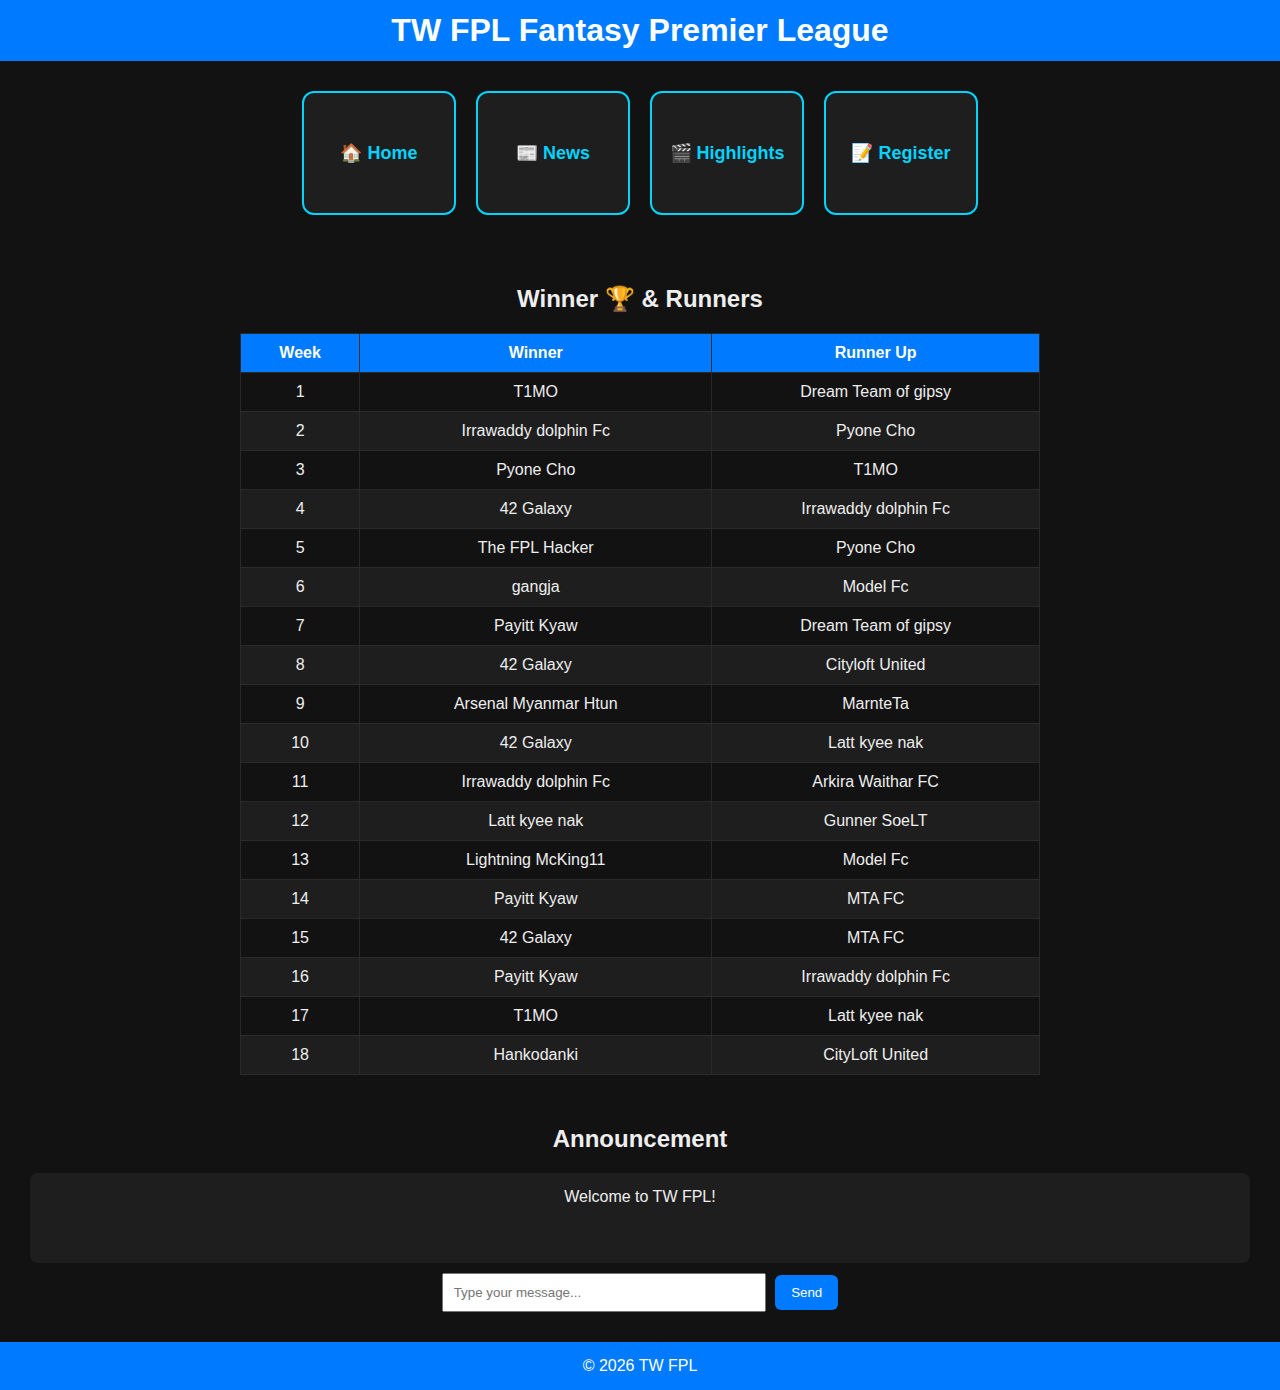
<file: index.html>
<!DOCTYPE html>
<html lang="en">
<head>
<meta charset="UTF-8">
<title>TW FPL Myanmar</title>
<meta name="viewport" content="width=device-width, initial-scale=1.0">

<!-- PWA -->
<link rel="manifest" href="/manifest.json">
<meta name="theme-color" content="#007bff">

<style>
body {
  margin: 0;
  font-family: Arial, sans-serif;
  background-color: #121212;
  color: #eee;
  text-align: center;
}

header {
  background-color: #007bff;
  padding: 12px 0;
}
header h1 {
  margin: 0;
  color: #fff;
}

/* NAV CARDS */
.card-container {
  display: flex;
  flex-wrap: wrap;
  justify-content: center;
  margin: 30px 0;
  gap: 20px;
}
.card {
  background-color: #1e1e1e;
  border: 2px solid #00d4ff;
  border-radius: 12px;
  width: 150px;
  height: 120px;
  display: flex;
  justify-content: center;
  align-items: center;
  text-decoration: none;
  color: #00d4ff;
  font-weight: bold;
  font-size: 18px;
  transition: 0.3s;
}
.card:hover {
  background-color: #00d4ff;
  color: #121212;
}

/* DASHBOARD */
.section-dashboard {
  padding: 20px 15px;
}
.dashboard-table {
  width: 90%;
  max-width: 800px;
  margin: auto;
  border-collapse: collapse;
}
.dashboard-table th,
.dashboard-table td {
  border: 1px solid #2a2a2a;
  padding: 10px;
}
.dashboard-table th {
  background-color: #007bff;
  color: #fff;
}
.dashboard-table tr:nth-child(even) {
  background-color: #1e1e1e;
}

/* ANNOUNCEMENT */
.announcement {
  margin: 30px;
}
#messageBox {
  background: #1e1e1e;
  padding: 15px;
  margin-bottom: 10px;
  border-radius: 8px;
  min-height: 60px;
}
input {
  padding: 10px;
  width: 70%;
  max-width: 300px;
}
button {
  padding: 10px 16px;
  background: #007bff;
  color: #fff;
  border: none;
  border-radius: 6px;
  cursor: pointer;
  margin-left: 5px;
}

footer {
  background: #007bff;
  padding: 15px;
  margin-top: 30px;
  color: #fff;
}
</style>
</head>

<body>

<header>
  <h1>TW FPL Fantasy Premier League</h1>
</header>

<div class="card-container">
  <a href="index.html" class="card">🏠 Home</a>
  <a href="news.html" class="card">📰 News</a>
  <a href="highlights.html" class="card">🎬 Highlights</a>
  <a href="register.html" class="card">📝 Register</a>
</div>

<section class="section-dashboard">
  <h2>Winner 🏆 & Runners</h2>

  <table class="dashboard-table">
    <thead>
      <tr>
        <th>Week</th>
        <th>Winner</th>
        <th>Runner Up</th>
      </tr>
    </thead>
    <tbody>
      <tr><td>1</td><td>T1MO</td><td>Dream Team of gipsy</td></tr>
      <tr><td>2</td><td>Irrawaddy dolphin Fc</td><td>Pyone Cho</td></tr>
      <tr><td>3</td><td>Pyone Cho</td><td>T1MO</td></tr>
      <tr><td>4</td><td>42 Galaxy</td><td>Irrawaddy dolphin Fc</td></tr>
      <tr><td>5</td><td>The FPL Hacker</td><td>Pyone Cho</td></tr>
      <tr><td>6</td><td>gangja</td><td>Model Fc</td></tr>
      <tr><td>7</td><td>Payitt Kyaw</td><td>Dream Team of gipsy</td></tr>
      <tr><td>8</td><td>42 Galaxy</td><td>Cityloft United</td></tr>
      <tr><td>9</td><td>Arsenal Myanmar Htun</td><td>MarnteTa</td></tr>
      <tr><td>10</td><td>42 Galaxy</td><td>Latt kyee nak</td></tr>
      <tr><td>11</td><td>Irrawaddy dolphin Fc</td><td>Arkira Waithar FC</td></tr>
      <tr><td>12</td><td>Latt kyee nak</td><td>Gunner SoeLT</td></tr>
      <tr><td>13</td><td>Lightning McKing11</td><td>Model Fc</td></tr>
      <tr><td>14</td><td>Payitt Kyaw</td><td>MTA FC</td></tr>
      <tr><td>15</td><td>42 Galaxy</td><td>MTA FC</td></tr>
      <tr><td>16</td><td>Payitt Kyaw</td><td>Irrawaddy dolphin Fc</td></tr>
      <tr><td>17</td><td>T1MO</td><td>Latt kyee nak</td></tr>
      <tr><td>18</td><td>Hankodanki</td><td>CityLoft United</td></tr>
    </tbody>
  </table>
</section>

<section class="announcement">
  <h2>Announcement</h2>
  <div id="messageBox">Welcome to TW FPL!</div>
  <input type="text" id="newMessage" placeholder="Type your message...">
  <button onclick="sendMessage()">Send</button>
</section>

<footer>
  © 2026 TW FPL
</footer>

<script>
function sendMessage() {
  const box = document.getElementById("messageBox");
  const input = document.getElementById("newMessage");

  if (input.value.trim() !== "") {
    box.innerHTML += "<br>• " + input.value;
    input.value = "";

    setTimeout(() => {
      box.innerHTML = "Welcome to TW FPL!";
    }, 2 * 60 * 60 * 1000);
  }
}
</script>

<script>
if ("serviceWorker" in navigator) {
  window.addEventListener("load", () => {
    navigator.serviceWorker.register("/sw.js");
  });
}
</script>

</body>
</html>
</file>
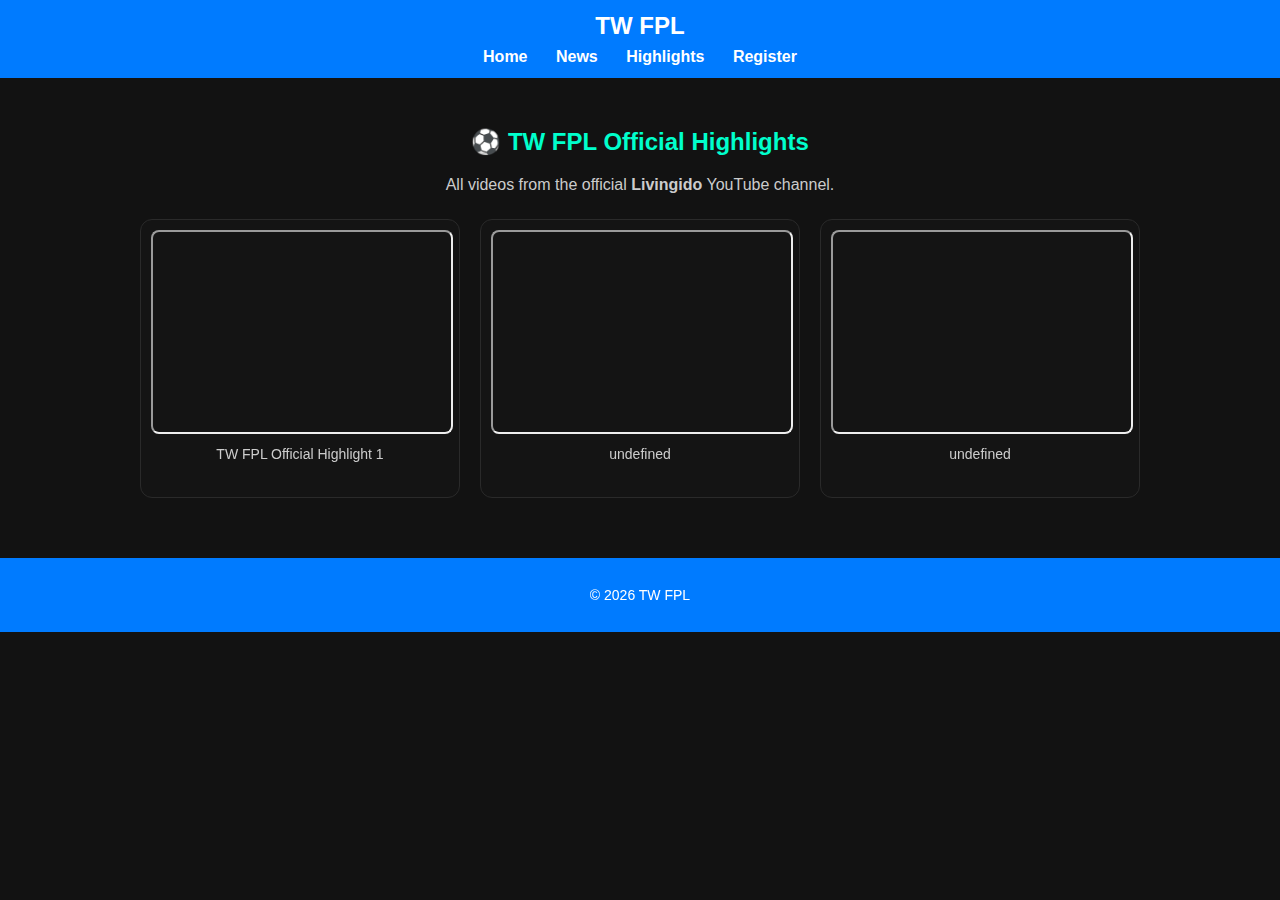
<file: highlights.html>
<!DOCTYPE html>
<html lang="en">
<head>
<meta charset="UTF-8">
<title>TW FPL Highlights</title>
<meta name="viewport" content="width=device-width, initial-scale=1.0">
<style>
/* Global Styles */
body {
  margin: 0;
  padding: 0;
  font-family: Arial, sans-serif;
  background-color: #121212;
  color: #eee;
}
a {
  text-decoration: none;
  color: #fff;
}

/* Header */
.main-header {
  background-color: #007bff;
  padding: 12px 0;
  text-align: center;
}
.main-header h1 {
  margin: 0;
  font-size: 24px;
  color: #fff;
}
.nav-bar {
  margin-top: 8px;
}
.nav-bar a {
  margin: 0 12px;
  font-weight: bold;
}
.nav-bar a:hover {
  text-decoration: underline;
}

/* Highlights Section */
.highlights-section {
  padding: 30px 15px;
  max-width: 1000px;
  margin: 0 auto;
}
.highlights-section h2 {
  text-align: center;
  color: #00ffcc;
  margin-bottom: 20px;
}
.highlights-section p {
  text-align: center;
  color: #ccc;
  margin-bottom: 25px;
}

/* Grid */
.highlights-grid {
  display: grid;
  grid-template-columns: repeat(auto-fit, minmax(260px, 1fr));
  gap: 20px;
}

/* Video Card */
.video-card {
  background-color: #141414;
  border: 1px solid #2a2a2a;
  border-radius: 12px;
  padding: 10px;
  transition: transform 0.2s, box-shadow 0.2s;
}
.video-card:hover {
  transform: translateY(-4px);
  box-shadow: 0 4px 12px rgba(0,0,0,0.5);
}
.video-card iframe {
  width: 100%;
  height: 200px;
  border-radius: 8px;
}
.video-card p {
  text-align: center;
  color: #ccc;
  margin-top: 8px;
  font-size: 14px;
}

/* Footer */
.main-footer {
  text-align: center;
  padding: 15px 0;
  background-color: #007bff;
  color: #fff;
  margin-top: 30px;
  font-size: 14px;
}

/* Responsive */
@media (max-width: 500px) {
  .video-card iframe {
    height: 180px;
  }
}
</style>
</head>
<body>

<header class="main-header">
  <h1>TW FPL</h1>
  <nav class="nav-bar">
    <a href="index.html">Home</a>
    <a href="news.html">News</a>
    <a href="highlights.html">Highlights</a>
    <a href="register.html">Register</a>
  </nav>
</header>

<section class="highlights-section">
  <h2>⚽ TW FPL Official Highlights</h2>
  <p>All videos from the official <strong>Livingido</strong> YouTube channel.</p>

  <div class="highlights-grid" id="videoGrid"></div>
</section>

<footer class="main-footer">
  <p>© 2026 TW FPL </p>
</footer>

<script>
// 🔹 Videos array: link + title
const videos = [
  { link: "https://www.youtube.com/watch?v=N-Gv79_HlnU", title: "TW FPL Official Highlight 1" },
  { link: "https://youtu.be/4nrvYdjogC4?si=iXHxUbHrtYGfezPl" },
  { link: "https://youtu.be/n5USb33h6_w?si=-xFDt6Atjs-dbTzV" }
];

// 🔹 Function to extract YouTube ID from any link
function getYouTubeID(url) {
  const regExp = /^.*(youtu\.be\/|v\/|u\/\w\/|embed\/|watch\?v=|\&v=)([^#\&\?]{11}).*/;
  const match = url.match(regExp);
  return match ? match[2] : null;
}

// 🔹 Populate highlights grid
const grid = document.getElementById("videoGrid");

videos.forEach(v => {
  const videoID = getYouTubeID(v.link);
  if (!videoID) return; // skip if invalid link

  const card = document.createElement("div");
  card.className = "video-card";
  card.innerHTML = `
    <iframe
      src="https://www.youtube-nocookie.com/embed/${videoID}?rel=0&modestbranding=1"
      loading="lazy"
      allow="accelerometer; autoplay; clipboard-write; encrypted-media; gyroscope; picture-in-picture"
      allowfullscreen>
    </iframe>
    <p>${v.title}</p>
  `;
  grid.appendChild(card);
});
</script>

</body>
</html>
</file>
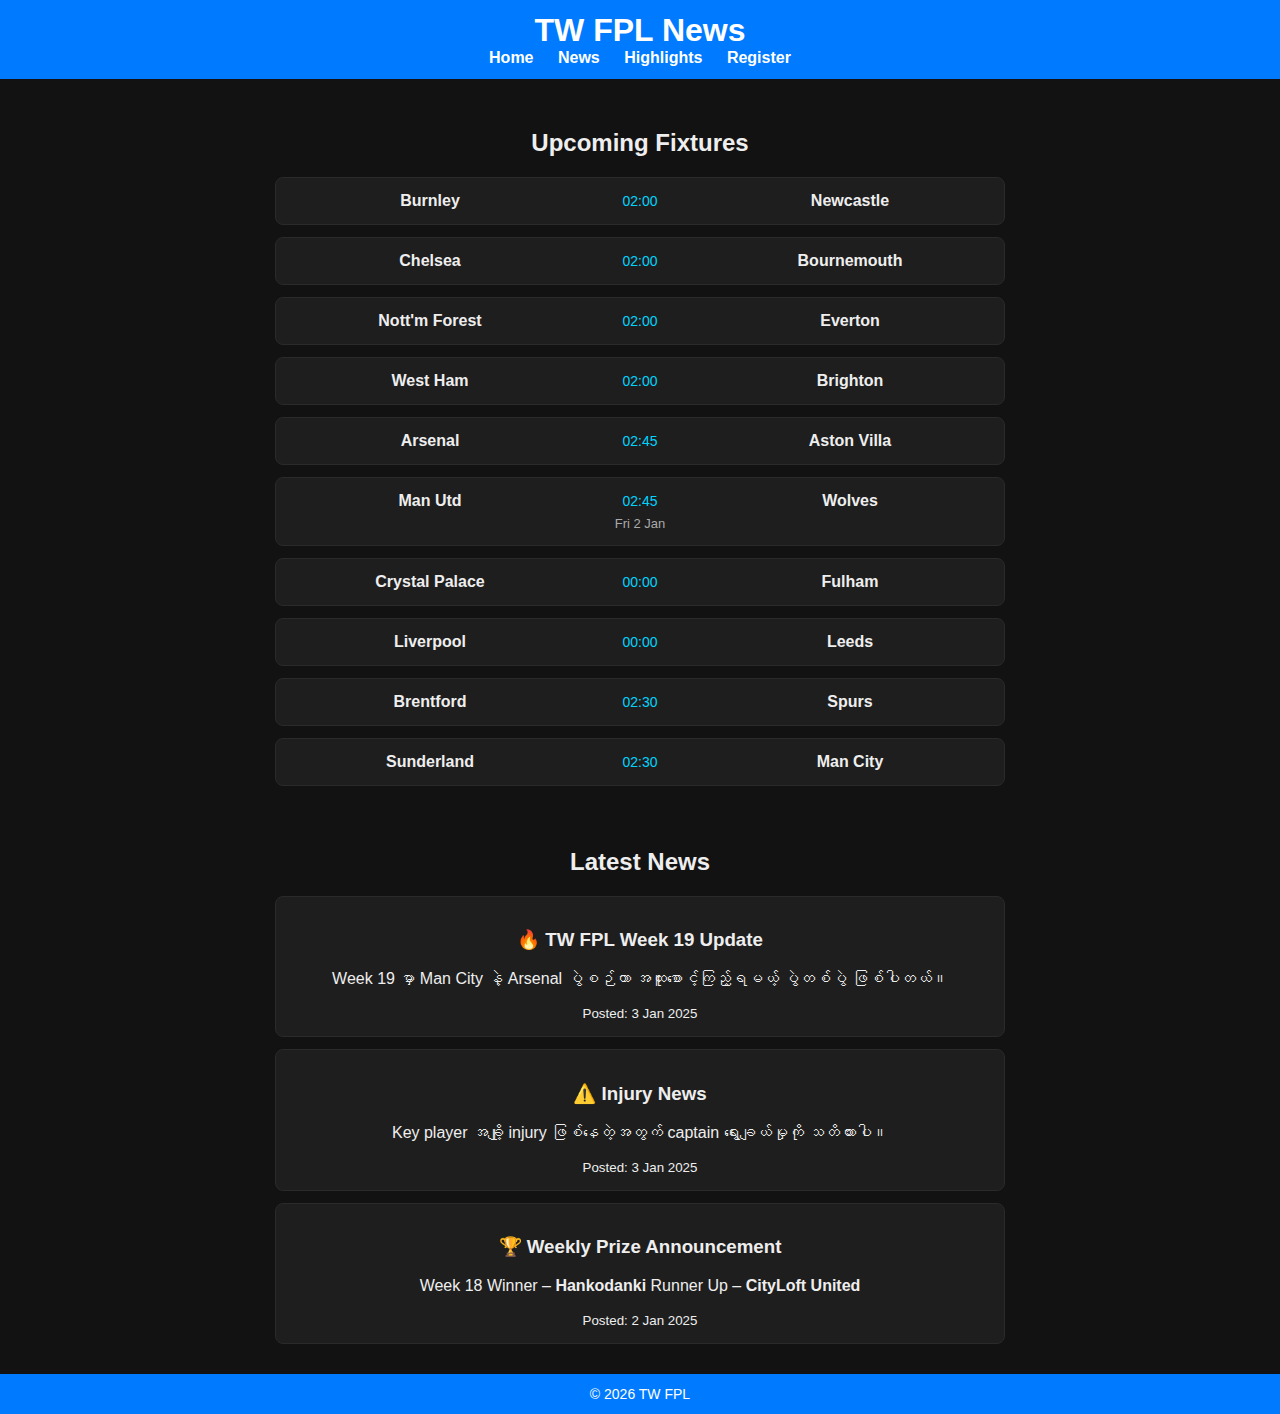
<file: news.html>
<!DOCTYPE html>
<html lang="en">
<head>
<meta charset="UTF-8">
<title>TW FPL News</title>
<meta name="viewport" content="width=device-width, initial-scale=1.0">

<style>
body{
  margin:0;
  font-family: Arial, sans-serif;
  background:#121212;
  color:#eee;
  text-align:center;
}

header{
  background:#007bff;
  padding:12px 0;
}
header h1{
  margin:0;
  color:#fff;
}
nav a{
  color:#fff;
  margin:0 10px;
  font-weight:bold;
  text-decoration:none;
}
nav a:hover{ text-decoration:underline; }

.news-section{
  padding:30px 15px;
}

.match-card{
  max-width:700px;
  margin:12px auto;
  background:#1e1e1e;
  border:1px solid #2a2a2a;
  border-radius:8px;
  padding:14px;
}

.match-row{
  display:flex;
  justify-content:space-between;
  align-items:center;
}

.team{
  width:40%;
  font-weight:bold;
}

.time{
  width:20%;
  color:#00d4ff;
  font-size:14px;
}

.date{
  font-size:13px;
  color:#aaa;
  margin-top:6px;
}

footer{
  background:#007bff;
  color:#fff;
  padding:12px;
  margin-top:30px;
  font-size:14px;
}
</style>
</head>
<body>

<header>
  <h1>TW FPL News</h1>
  <nav>
    <a href="index.html">Home</a>
    <a href="news.html">News</a>
    <a href="highlights.html">Highlights</a>
    <a href="register.html">Register</a>
  </nav>
</header>

<section class="news-section">
  <h2>Upcoming Fixtures</h2>

  <div class="match-card">
    <div class="match-row">
      <div class="team">Burnley</div>
      <div class="time">02:00</div>
      <div class="team">Newcastle</div>
    </div>
  </div>

  <div class="match-card">
    <div class="match-row">
      <div class="team">Chelsea</div>
      <div class="time">02:00</div>
      <div class="team">Bournemouth</div>
    </div>
  </div>

  <div class="match-card">
    <div class="match-row">
      <div class="team">Nott'm Forest</div>
      <div class="time">02:00</div>
      <div class="team">Everton</div>
    </div>
  </div>

  <div class="match-card">
    <div class="match-row">
      <div class="team">West Ham</div>
      <div class="time">02:00</div>
      <div class="team">Brighton</div>
    </div>
  </div>

  <div class="match-card">
    <div class="match-row">
      <div class="team">Arsenal</div>
      <div class="time">02:45</div>
      <div class="team">Aston Villa</div>
    </div>
  </div>

  <div class="match-card">
    <div class="match-row">
      <div class="team">Man Utd</div>
      <div class="time">02:45</div>
      <div class="team">Wolves</div>
    </div>
    <div class="date">Fri 2 Jan</div>
  </div>

  <div class="match-card">
    <div class="match-row">
      <div class="team">Crystal Palace</div>
      <div class="time">00:00</div>
      <div class="team">Fulham</div>
    </div>
  </div>

  <div class="match-card">
    <div class="match-row">
      <div class="team">Liverpool</div>
      <div class="time">00:00</div>
      <div class="team">Leeds</div>
    </div>
  </div>

  <div class="match-card">
    <div class="match-row">
      <div class="team">Brentford</div>
      <div class="time">02:30</div>
      <div class="team">Spurs</div>
    </div>
  </div>

  <div class="match-card">
    <div class="match-row">
      <div class="team">Sunderland</div>
      <div class="time">02:30</div>
      <div class="team">Man City</div>
    </div>
  </div>

</section>

<h2>Latest News</h2>

<div class="match-card">
  <h3>🔥 TW FPL Week 19 Update</h3>
  <p>Week 19 မှာ Man City နဲ့ Arsenal ပွဲစဉ်ဟာ အထူးစောင့်ကြည့်ရမယ့် ပွဲတစ်ပွဲ ဖြစ်ပါတယ်။</p>
  <small>Posted: 3 Jan 2025</small>
</div>

<div class="match-card">
  <h3>⚠️ Injury News</h3>
  <p>Key player အချို့ injury ဖြစ်နေတဲ့အတွက် captain ရွေးချယ်မှုကို သတိထားပါ။</p>
  <small>Posted: 3 Jan 2025</small>
</div>

<div class="match-card">
  <h3>🏆 Weekly Prize Announcement</h3>
  <p>Week 18 Winner – <b>Hankodanki</b>  
     Runner Up – <b>CityLoft United</b></p>
  <small>Posted: 2 Jan 2025</small>
</div>

<footer>
  © 2026 TW FPL 
</footer>

</body>
</html>
</file>
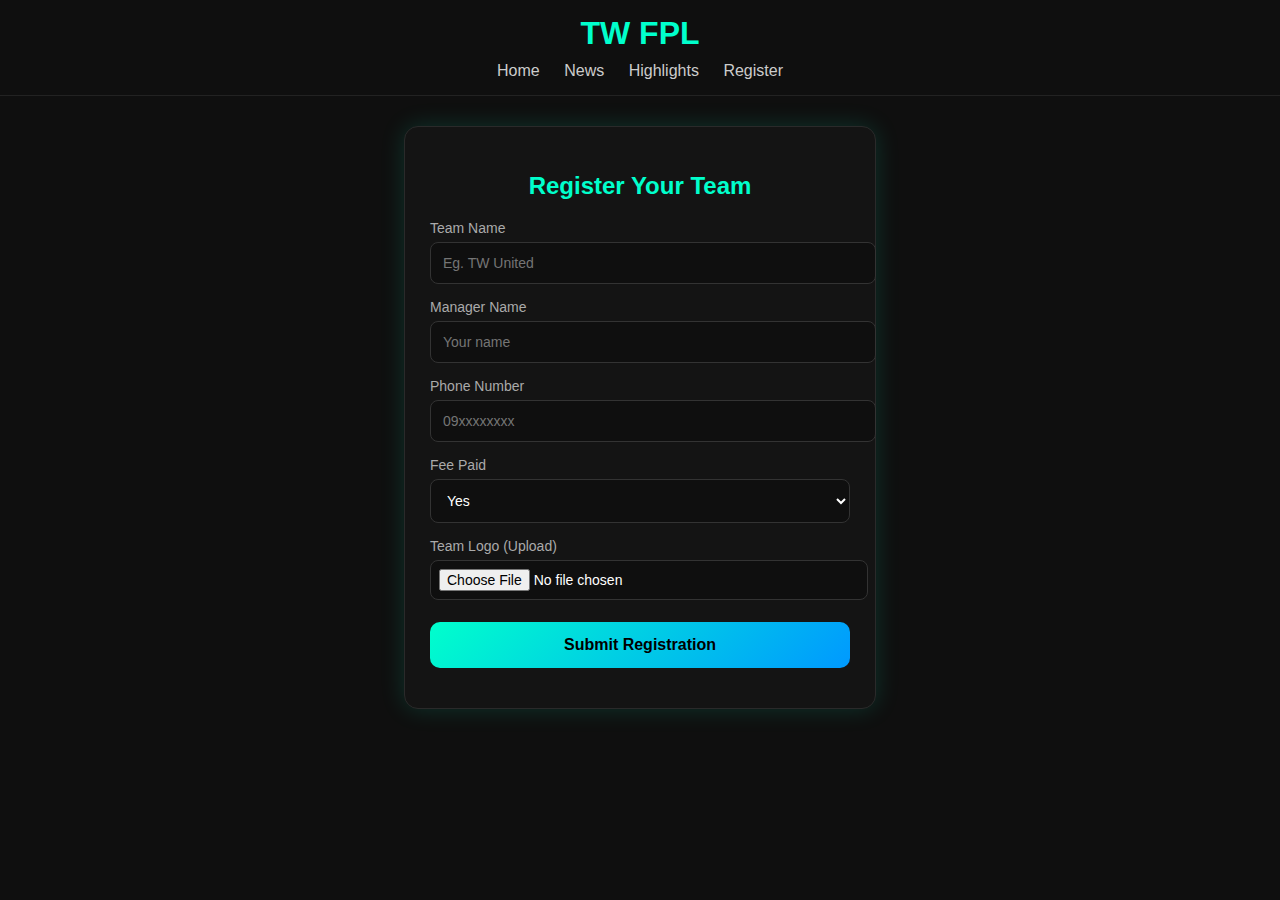
<file: register.html>
<!DOCTYPE html>
<html lang="en">
<head>
<meta charset="UTF-8">
<title>TW FPL Register</title>
<meta name="viewport" content="width=device-width, initial-scale=1.0">

<style>
body{
  margin:0;
  font-family: Arial, sans-serif;
  background:#0f0f0f;
  color:#fff;
}

/* HEADER */
header{
  padding:15px;
  text-align:center;
  border-bottom:1px solid #222;
}
header h1{
  margin:0;
  color:#00ffcc;
}
nav{
  margin-top:10px;
}
nav a{
  color:#ccc;
  margin:0 10px;
  text-decoration:none;
}
nav a:hover{
  color:#00ffcc;
}

/* REGISTER SECTION */
.section-register{
  display:flex;
  justify-content:center;
  padding:30px 15px;
}

.register-card{
  width:100%;
  max-width:420px;
  background:#141414;
  border:1px solid #2a2a2a;
  border-radius:14px;
  padding:25px;
  box-shadow:0 0 25px rgba(0,255,204,0.15);
}

.register-card h2{
  text-align:center;
  margin-bottom:20px;
  color:#00ffcc;
}

/* FORM */
label{
  display:block;
  margin-top:15px;
  font-size:14px;
  color:#aaa;
}

input, select{
  width:100%;
  margin-top:6px;
  padding:12px;
  border-radius:8px;
  border:1px solid #333;
  background:#0f0f0f;
  color:#fff;
  font-size:14px;
}

input:focus, select:focus{
  outline:none;
  border-color:#00ffcc;
}

/* FILE */
input[type="file"]{
  padding:8px;
  background:#0f0f0f;
}

/* BUTTON */
button{
  width:100%;
  margin-top:22px;
  padding:14px;
  border:none;
  border-radius:10px;
  background:linear-gradient(135deg,#00ffcc,#0099ff);
  color:#000;
  font-size:16px;
  font-weight:bold;
  cursor:pointer;
}

button:hover{
  opacity:0.9;
}

/* STATUS */
.status{
  margin-top:15px;
  text-align:center;
  font-size:14px;
}
</style>
</head>

<body>

<header>
  <h1>TW FPL</h1>
  <nav>
    <a href="index.html">Home</a>
    <a href="news.html">News</a>
    <a href="highlights.html">Highlights</a>
    <a href="register.html">Register</a>
  </nav>
</header>

<section class="section-register">
  <div class="register-card">
    <h2>Register Your Team</h2>

    <form id="registerForm">
      <label>Team Name</label>
      <input type="text" name="teamName" required placeholder="Eg. TW United">

      <label>Manager Name</label>
      <input type="text" name="managerName" required placeholder="Your name">

      <label>Phone Number</label>
      <input type="text" name="phone" placeholder="09xxxxxxxx">

      <label>Fee Paid</label>
      <select name="fee">
        <option value="Yes">Yes</option>
        <option value="No">No</option>
      </select>

      <label>Team Logo (Upload)</label>
      <input type="file" id="logo" accept="image/*" required>

      <button type="submit">Submit Registration</button>
    </form>

    <div id="status" class="status"></div>
  </div>
</section>

<script>
const scriptURL = "https://script.google.com/macros/s/AKfycbwUEBT0hyFriyC3TaXgP0lHmPZkpS-8kV6GbwGLY738Yq4WSd5NxaeIa7zT36HBtNsI/exec"; // 🔴 Web App URL ထည့်
const form = document.getElementById("registerForm");
const statusDiv = document.getElementById("status");

form.addEventListener("submit", function(e){
  e.preventDefault();
  statusDiv.style.color = "#ccc";
  statusDiv.innerText = "Uploading...";

  const file = document.getElementById("logo").files[0];
  const reader = new FileReader();

  reader.onloadend = async function(){
    const base64 = reader.result.split(",")[1];
    const data = new FormData(form);
    data.append("logo", base64);

    try{
      const res = await fetch(scriptURL, {
        method: "POST",
        body: data
      });
      const text = await res.text();
      statusDiv.innerText = text;
      statusDiv.style.color = text.includes("Success") ? "#00ffcc" : "red";
      if(text.includes("Success")) form.reset();
    }catch(err){
      statusDiv.innerText = "Upload failed";
      statusDiv.style.color = "red";
    }
  };

  reader.readAsDataURL(file);
});
</script>

</body>
</html>
</file>
